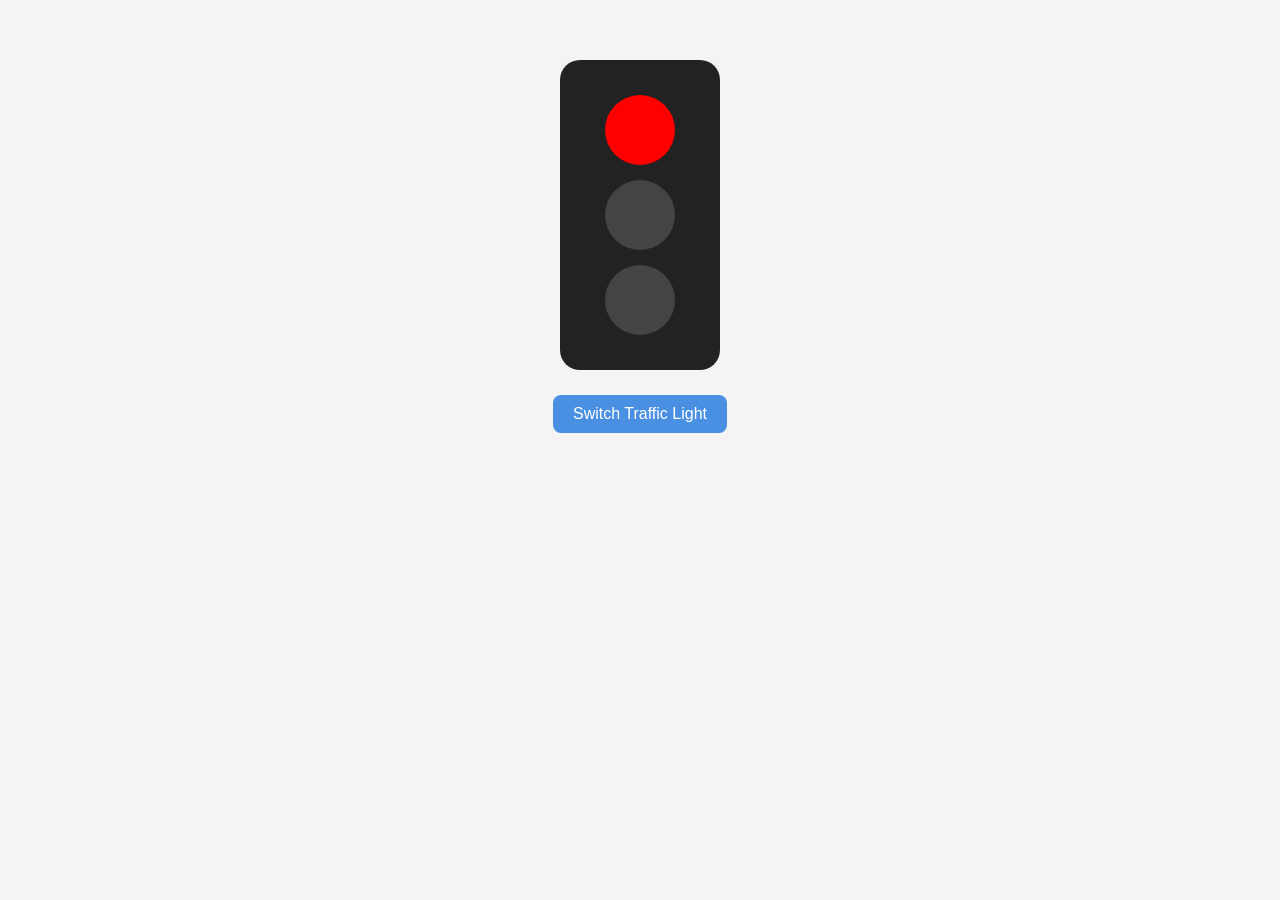
<file: html_Traffic_Light/index.html>
<!DOCTYPE html>
<html lang="en">
	<head>
		<meta charset="UTF-8" />
		<title>Traffic Light Simulator</title>
		<link rel="stylesheet" href="styles.css" />
	</head>
	<body>
		<div class="traffic-light">
			<div id="red" class="light"></div>
			<div id="yellow" class="light"></div>
			<div id="green" class="light"></div>
		</div>

		<button id="switchBtn">Switch Traffic Light</button>

		<script src="app.js"></script>
	</body>
</html>
</file>
<file: html_Traffic_Light/styles.css>
body {
	font-family: Arial;
	background: #f4f4f4;
	display: flex;
	flex-direction: column;
	align-items: center;
	margin-top: 60px;
}

.traffic-light {
	width: 120px;
	background: #222;
	padding: 20px;
	border-radius: 20px;
}

.light {
	width: 70px;
	height: 70px;
	background: #444;
	margin: 15px auto;
	border-radius: 50%;
	transition: background 0.3s;
}

button {
	margin-top: 25px;
	padding: 10px 20px;
	border: none;
	background: #4a90e2;
	color: #fff;
	cursor: pointer;
	border-radius: 8px;
	font-size: 16px;
}

button:hover {
	background: #357ac9;
}

button:disabled {
	background: #aaa;
	cursor: not-allowed;
	opacity: 0.6;
}
</file>
